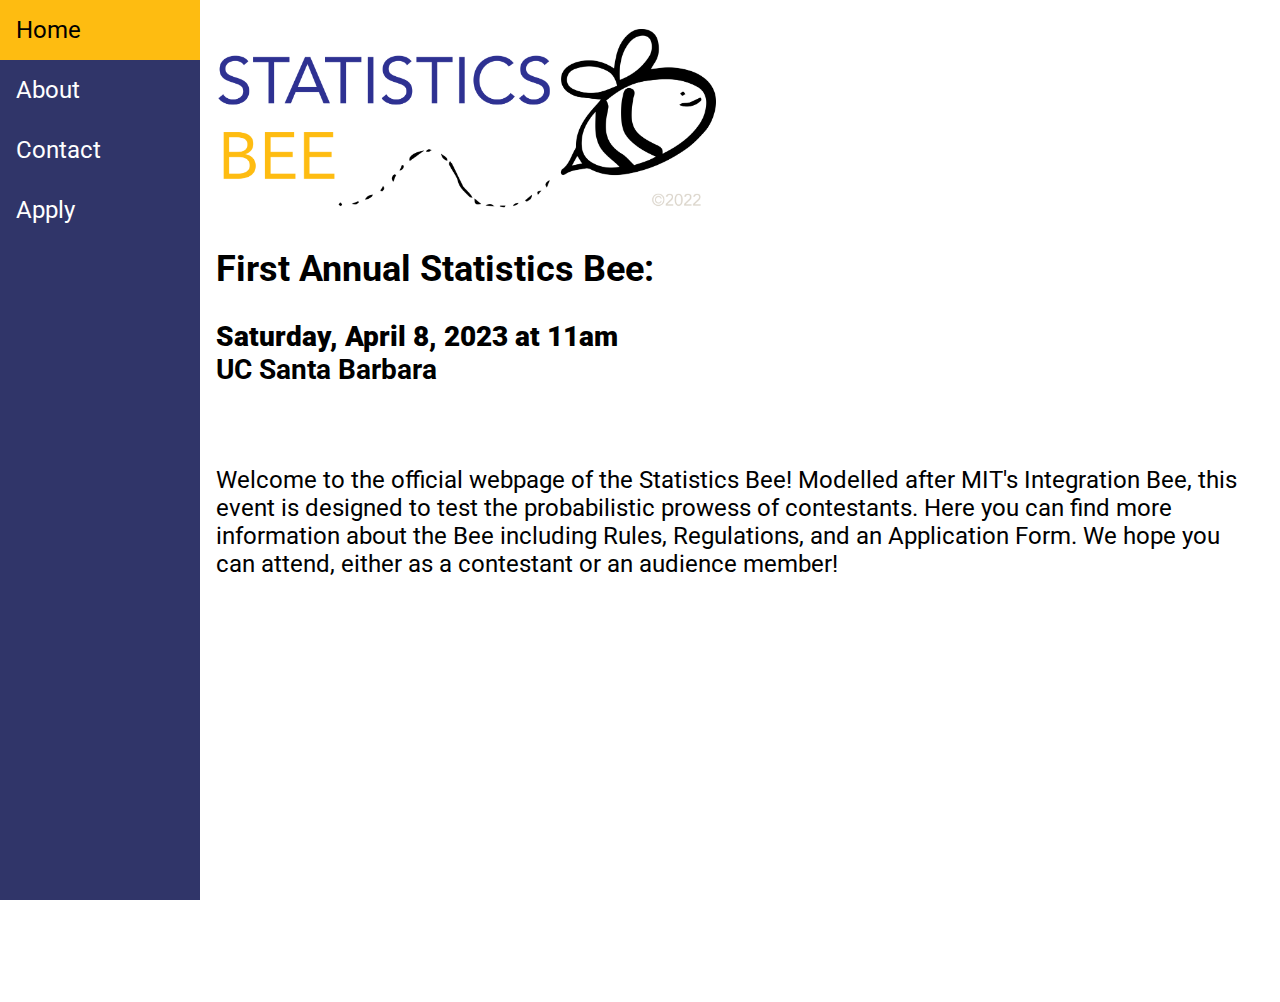
<file: index.html>
<!DOCTYPE html>
<link rel="icon" href="Images/Logos_Icons/flavicon.png">
<title>Statistics Bee</title>

<head>
  <link rel="preconnect" href="https://fonts.googleapis.com">
  <link rel="preconnect" href="https://fonts.gstatic.com" crossorigin>
  <link rel="preconnect" href="https://fonts.googleapis.com">
  <link rel="preconnect" href="https://fonts.googleapis.com">
  <link href="https://fonts.googleapis.com/css2?family=Open+Sans&family=Roboto:wght@300&display=swap" rel="stylesheet">


  <link rel = "stylesheet" type = "text/css" href = "/CSS/main.css">

  <meta name="viewport" content="width=device-width, initial-scale=1">
</head>


<body>

  <div class="sidebar">
    <a class="active" href="index.html">Home</a>
    <a href="about.html">About</a>
    <a href="#contact">Contact</a>
    <a href="#apply">Apply</a>
  </div>

<div class="content">
  <br>
  <img src = "Images/Logos_Icons/main.png" class="responsive" width = "500">
  <h2>First Annual Statistics Bee:</h2>
  <h3><b>Saturday, April 8, 2023 at 11am</b> <br> UC Santa Barbara</h3>
  <br>
  <p>
    Welcome to the official webpage of the Statistics Bee!
    Modelled after MIT's Integration Bee, this event is designed
    to test the probabilistic prowess of contestants. Here you can
    find more information about the Bee including Rules, Regulations,
    and an Application Form. We hope you can attend, either
    as a contestant or an audience member!
</div>

</body>
</html>
</file>
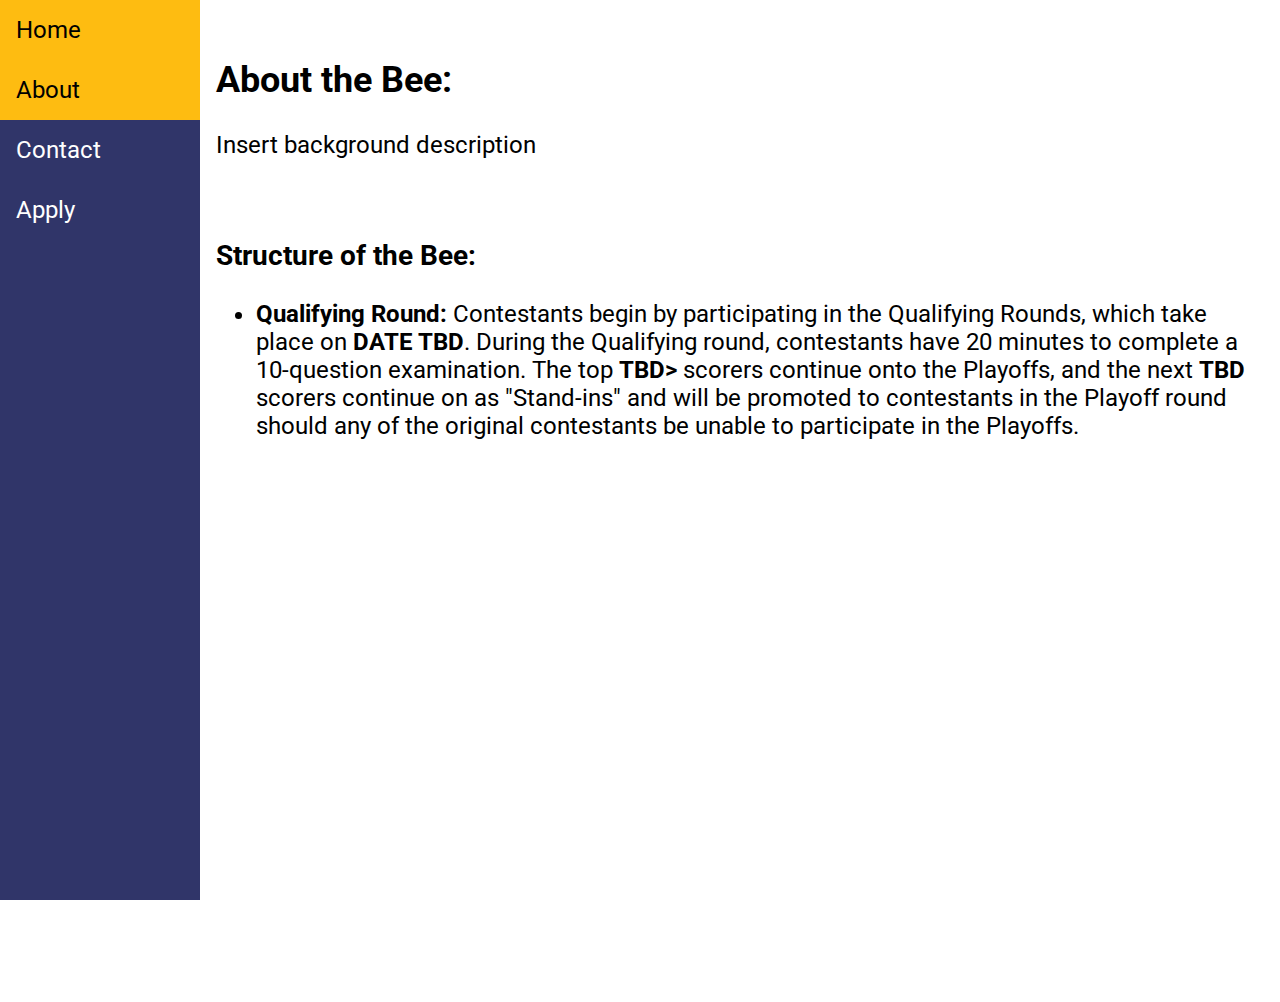
<file: about.html>
<!DOCTYPE html>
<link rel="icon" href="Images/Logos_Icons/flavicon.png">
<title>Statistics Bee</title>

<head>
  <link rel="preconnect" href="https://fonts.googleapis.com">
  <link rel="preconnect" href="https://fonts.gstatic.com" crossorigin>
  <link rel="preconnect" href="https://fonts.googleapis.com">
  <link rel="preconnect" href="https://fonts.googleapis.com">
  <link href="https://fonts.googleapis.com/css2?family=Open+Sans&family=Roboto:wght@300&display=swap" rel="stylesheet">


  <link rel = "stylesheet" type = "text/css" href = "/CSS/main.css">

  <meta name="viewport" content="width=device-width, initial-scale=1">
</head>


<body>

<div class="sidebar">
  <a href="index.html">Home</a>
  <a class="active" href="about.html">About</a>
  <a href="#contact">Contact</a>
  <a href="#apply">Apply</a>
</div>

<div class="content">
  <br>
  <h2>About the Bee:</h2>
  <p>Insert background description</p>

  <br>

  <h3>Structure of the Bee:</h3>
  <ul>
    <li><b>Qualifying Round:</b> Contestants begin by participating in the
    Qualifying Rounds, which take place on <b>DATE TBD</b>. During the Qualifying
    round, contestants have 20 minutes to complete a 10-question examination.
    The top <b>TBD></b> scorers continue onto the Playoffs, and the next <b>TBD</b>
    scorers continue on as "Stand-ins" and will be promoted to contestants in the
    Playoff round should any of the original contestants be unable to participate in
    the Playoffs.</li>
  </li>

</div>

</body>
</html>
</file>
<file: CSS/main.css>
body {
  font-size: 24px;
  margin: 0;
  font-family: 'Open Sans', sans-serif;
  font-family: 'Roboto', sans-serif;
}
.sidebar {
  margin: 0;
  padding: 0;
  width: 200px;
  background-color: #303569;
  position: fixed;
  height: 100%;
  overflow: auto;
}

.sidebar a {
  display: block;
  color: white;
  padding: 16px;
  text-decoration: none;
}

.sidebar a.active {
  background-color: #FEBC11;
  color: black;
}

.sidebar a:hover:not(.active) {
  background-color: #FEBC11;
  color: black;
}

div.content {
  margin-left: 200px;
  padding: 1px 16px;
  height: 1000px;
}

@media screen and (max-width: 700px) {
  .sidebar {
    width: 100%;
    height: auto;
    position: relative;
  }
  .sidebar a {float: left;}
  div.content {margin-left: 0;}
}

@media screen and (max-width: 400px) {
  .sidebar a {
    text-align: center;
    float: none;
  }
}

.responsive {
  max-width: 100%;
  height: auto;
}
</file>
